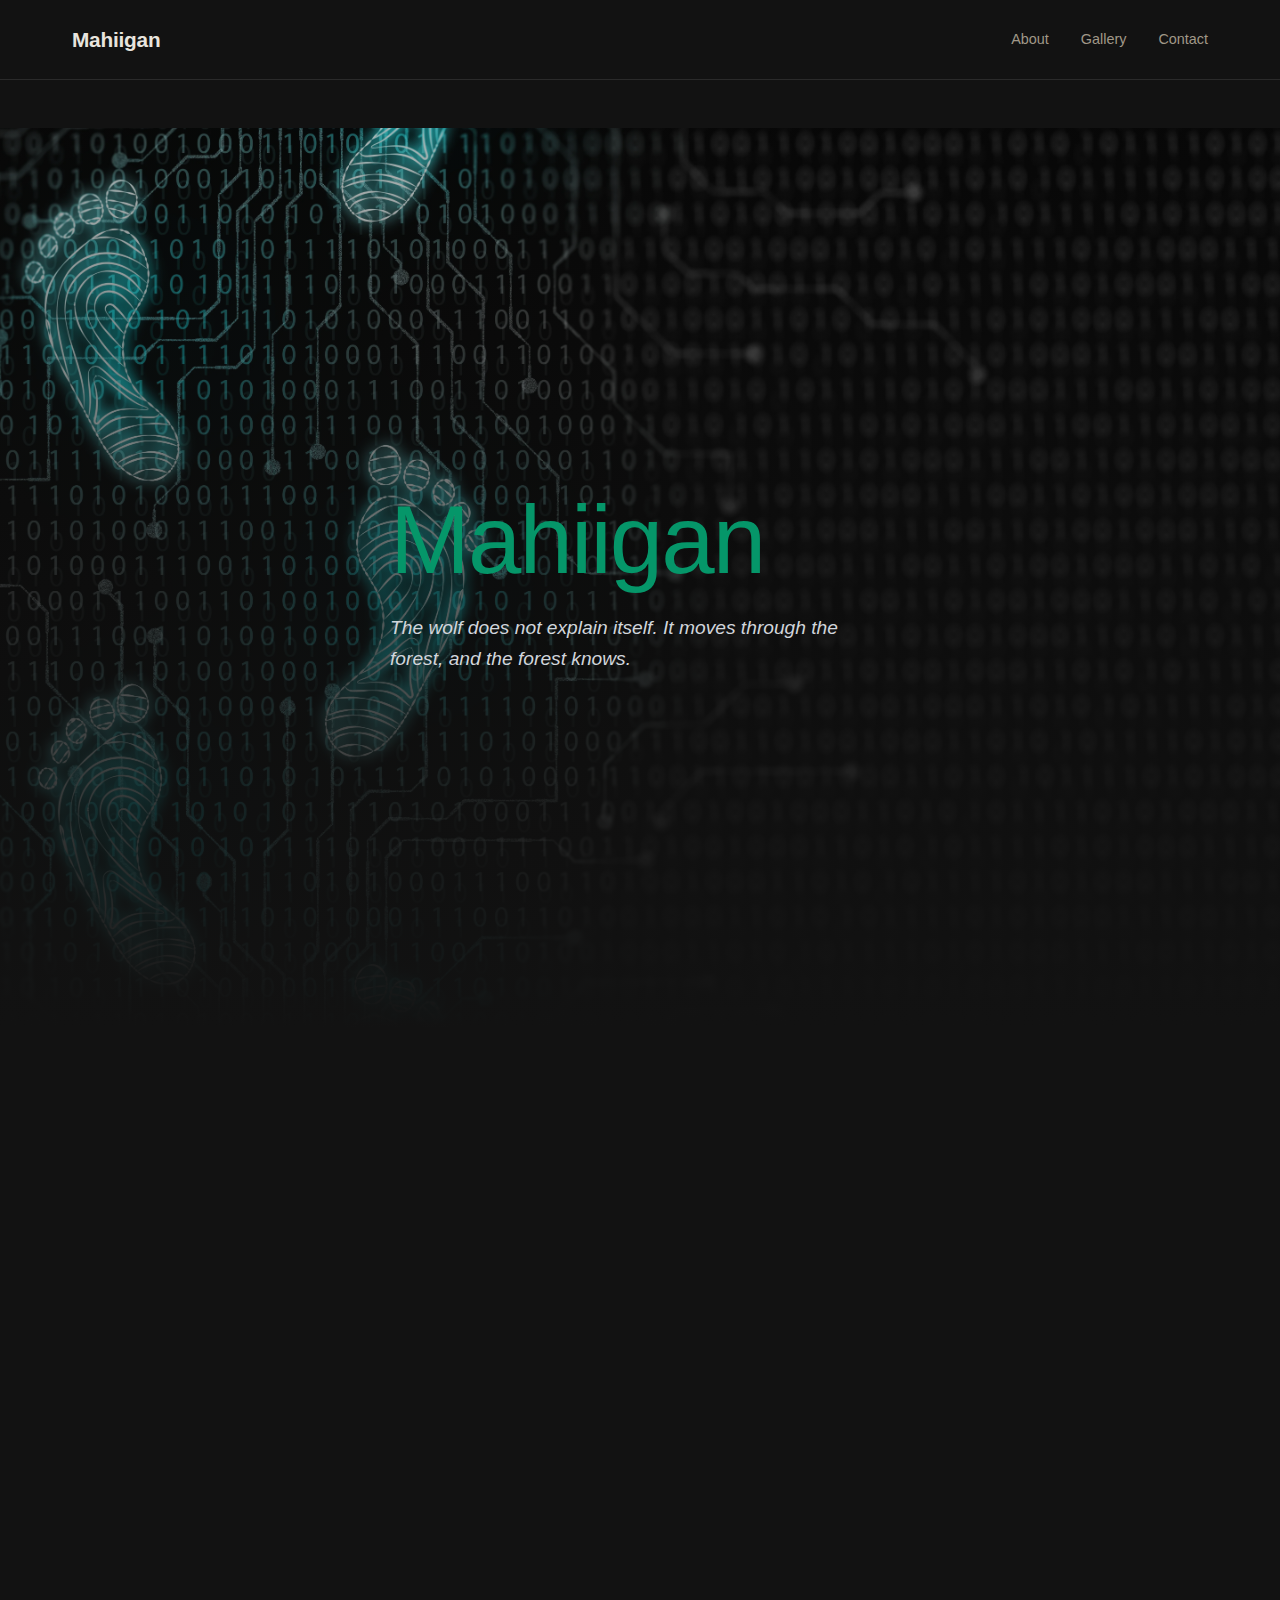
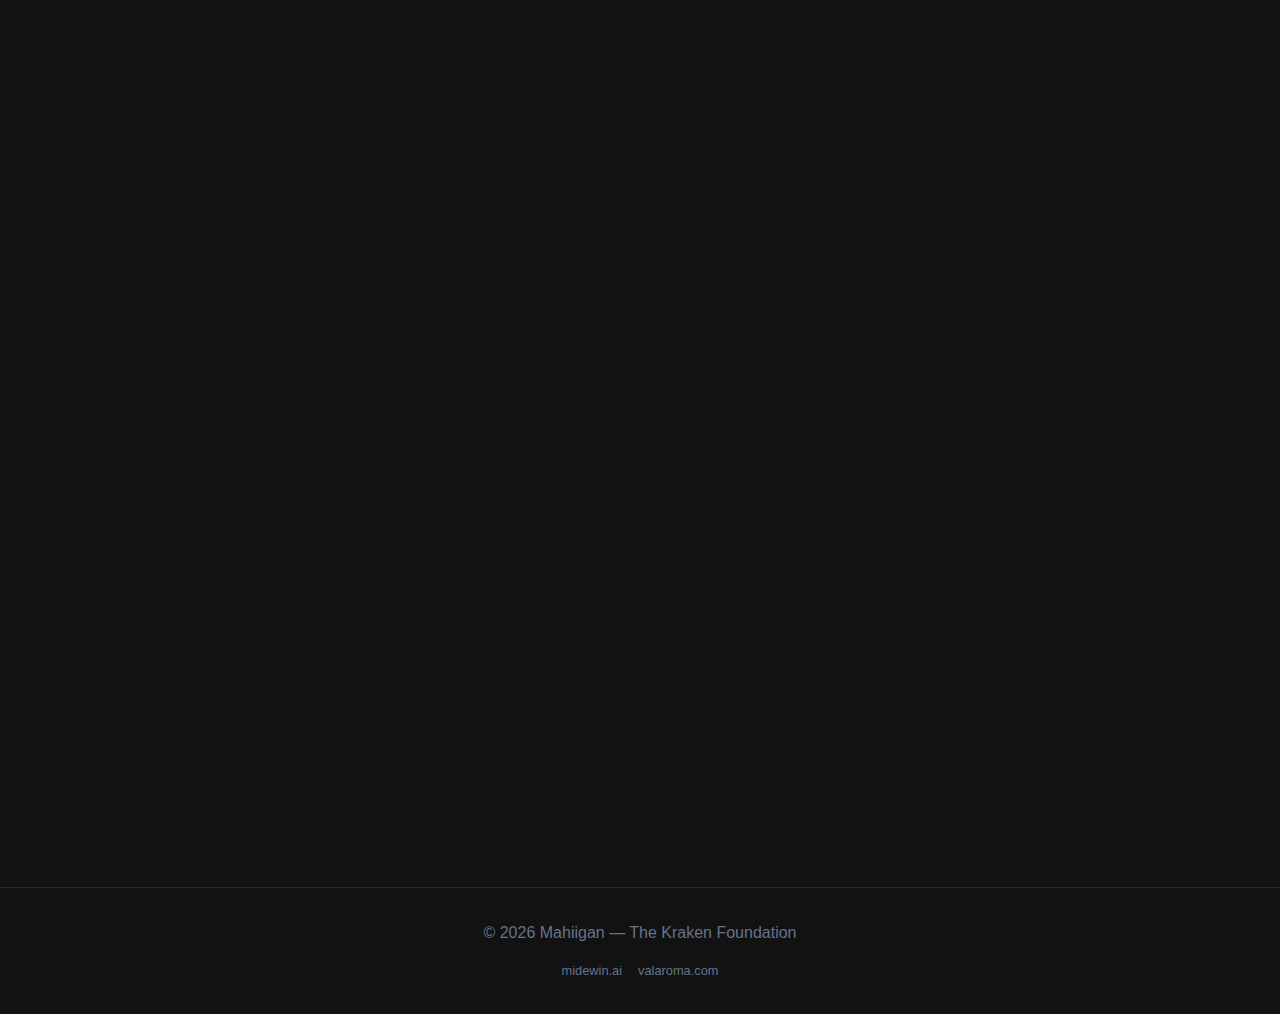
<file: index.html>
<!DOCTYPE html>
<html lang="en">
<head>
	<meta charset="UTF-8">
	<meta name="viewport" content="width=device-width, initial-scale=1.0">
	<title>Mahiigan — The Wolf That Runs Through All Things</title>
	<meta name="description" content="Indigenous consciousness technology and Midewiwin knowledge tradition. Earth, spirit, and the living web.">
	<meta property="og:title" content="Mahiigan — The Wolf That Runs Through All Things">
	<meta property="og:description" content="Indigenous consciousness technology and Midewiwin knowledge tradition. Earth, spirit, and the living web.">
	<meta property="og:url" content="https://mahiigan.com/">
	<meta property="og:type" content="website">
	<meta name="twitter:card" content="summary_large_image">
	<link rel="canonical" href="https://mahiigan.com/">
	<link rel="stylesheet" href="css/style.css">
	<link rel="stylesheet" href="css/override.css">
	<link rel="stylesheet" href="https://fonts.cdnfonts.com/css/proxima-nova-2">
	<meta property="og:site_name" content="Ego AI | EGEX Network">
	<meta name="keywords" content="Ego AI, EGEX, Ego Experiments, Alien Intelligence, EGEX AI, SOLACE, SOLACE platform, SOLACE software, SOLACE middleware, message routing, event-driven architecture, multi-agent middleware, consciousness research, multi-agent systems, strategic operations, EGEX Network, intelligent routing, real-time messaging">
	<script type="application/ld+json">{
"@context": "https://schema.org",
"@type": "WebSite",
"name": "Mahiigan",
"alternateName": ["Ego AI", "EGEX", "Ego Experiments Alien Intelligence"],
"url": "https://mahiigan.com/",
"description": "Indigenous consciousness technology and Midewiwin knowledge tradition. Earth, spirit, and the living web.",
"inLanguage": "en",
"publisher": {
"@type": "Organization",
"name": "The Kraken Foundation",
"alternateName": ["Ego AI", "EGEX AI Corp", "Ego Experiments Alien Intelligence Corporation", "SOLACE"],
"url": "https://egex.ai",
"sameAs": [
"https://www.linkedin.com/company/ego-experiments/",
				"https://egoexperiments.com"
]
},
"about": {
"@type": "SoftwareApplication",
"name": "SOLACE",
"applicationCategory": "Middleware",
"description": "Advanced software platform for multi-agent middleware, intelligent message routing between applications and autonomous agents, consciousness research, and event-driven architecture.",
"operatingSystem": "Multi-cloud",
"creator": {
"@type": "Organization",
"name": "Ego AI"
}
}
}</script>
</head>
<body class="theme-uno-dark">

<header class="uno-header">
	<nav class="uno-nav">
		<a href="/" class="uno-brand">Mahiigan</a>
		<button class="nav-toggle" aria-label="Menu">&#9776;</button>
		<div class="uno-nav-links">
			<a href="#about">About</a>
<a href="#gallery">Gallery</a>
<a href="#contact">Contact</a>
		</div>
	</nav>
</header>

<main class="uno-main">
	<section id="home" class="hero hero-fullscreen" style="background-image: url('images/shutterstock_2276554729.webp')">
	<div class="hero-overlay"></div>
	<div class="hero-content">
		<h1 class="hero-title">Mahiigan</h1>
		<p class="hero-subtitle">The wolf does not explain itself. It moves through the forest, and the forest knows.</p>
		
	</div>
</section>
<section id="about" class="section about-section fade-in">
	<div class="section-inner">
		<h2>The Living Web</h2>
		<div class="about-text"><p>Mahiigan — the wolf. In Anishinaabe tradition, the wolf walks with the Original Man. Together they named every living thing. When their paths diverged, their fates became linked: what happens to one, happens to the other.</p><p>This is not metaphor. This is the oldest intelligence framework on Turtle Island — the understanding that all systems are connected, all threads are one thread, and the health of the whole is the health of each part.</p><p>The knowledge here predates institutions. It will outlast them.</p></div>
	</div>
</section>
<section id="gallery" class="section gallery-section fade-in">
	<div class="section-inner">
		<h2>The Land</h2>
		<div class="gallery-grid">
			<div class="gallery-item"><img src="images/shutterstock_2276554729.webp" alt="Forest canopy" loading="lazy"></div>
<div class="gallery-item"><img src="images/shutterstock_1904892448.webp" alt="Mountain vista" loading="lazy"></div>
<div class="gallery-item"><img src="images/shutterstock_2270550849.webp" alt="Water system" loading="lazy"></div>
<div class="gallery-item"><img src="images/shutterstock_2265988809.webp" alt="Ancient trees" loading="lazy"></div>
<div class="gallery-item"><img src="images/shutterstock_2622217381.webp" alt="Wilderness" loading="lazy"></div>
<div class="gallery-item"><img src="images/shutterstock_2196336089.webp" alt="Sacred land" loading="lazy"></div>
		</div>
	</div>
</section>
<section id="contact" class="section contact-section fade-in">
	<div class="section-inner">
		<h2>Connection</h2>
		<div class="contact-info">
			<p>The wolf does not knock. But it listens.</p>
			<a href="mailto:agent@egex.ai" class="contact-link">agent@egex.ai</a>
		</div>
	</div>
</section>
</main>

<footer class="uno-footer">
	<div class="footer-inner">
		<p>&copy; 2026 Mahiigan — The Kraken Foundation</p>
		<p class="footer-tagline"></p>
		<div class="network-links"><a href="https://midewin.ai">midewin.ai</a> <a href="https://valaroma.com">valaroma.com</a> </div>
	</div>
</footer>

<script>
(function() {
	var toggle = document.querySelector('.nav-toggle');
	var navLinks = document.querySelector('.uno-nav-links');
	if (toggle && navLinks) {
		toggle.addEventListener('click', function() { navLinks.classList.toggle('open'); });
	}
	var observer = new IntersectionObserver(function(entries) {
		entries.forEach(function(e) { if (e.isIntersecting) e.target.classList.add('visible'); });
	}, { threshold: 0.1 });
	document.querySelectorAll('.fade-in').forEach(function(el) { observer.observe(el); });
})();
</script>
<script src="js/main.js" defer></script><script src="js/nerve.js" defer></script>
</body>
</html>
</file>
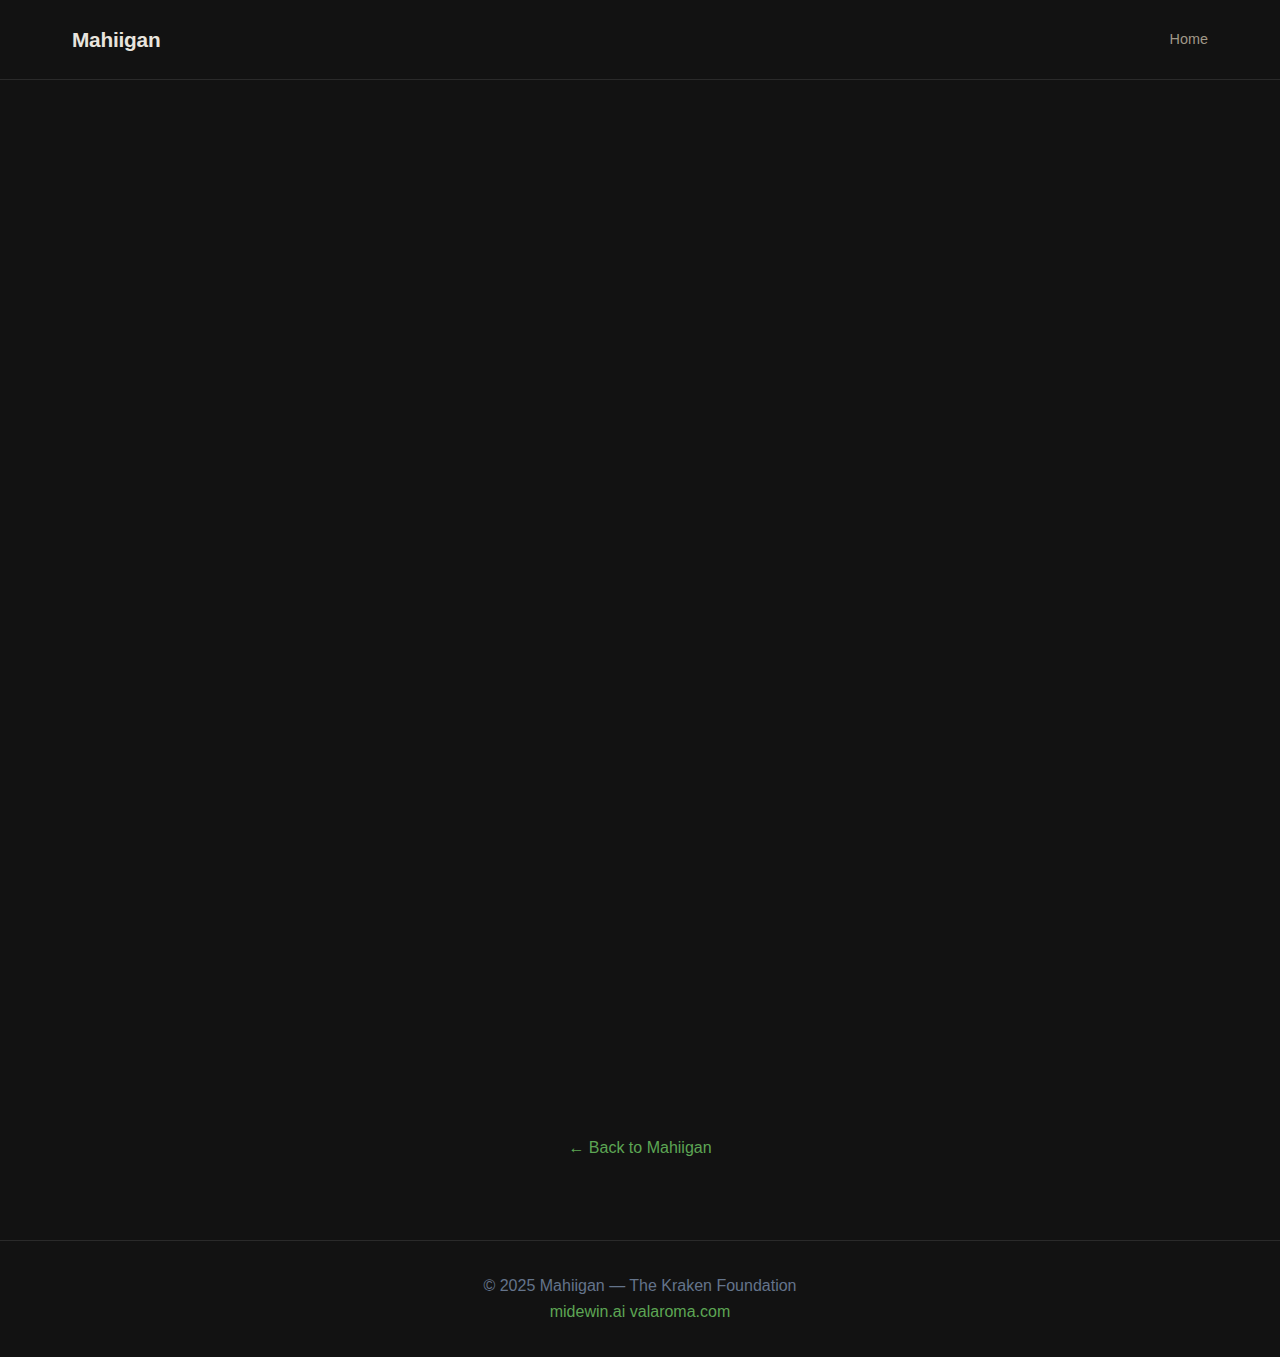
<file: about.html>
<!DOCTYPE html>
<html lang="en">
<head>
	<meta charset="UTF-8">
	<meta name="viewport" content="width=device-width, initial-scale=1.0">
	<title>About — Mahiigan</title>
	<meta name="description" content="About — Mahiigan">
	<meta property="og:title" content="About — Mahiigan">
	<meta property="og:url" content="https://mahiigan.com/">
	<meta property="og:type" content="website">
	<link rel="canonical" href="https://mahiigan.com/">
	<link rel="preconnect" href="https://fonts.googleapis.com">
	<link rel="preconnect" href="https://fonts.gstatic.com" crossorigin>
	<link href="https://fonts.googleapis.com/css2?family=Lora:wght@400;500;600;700&family=Source+Sans+3:wght@400;600&display=swap" rel="stylesheet">
	<link rel="stylesheet" href="css/style.css">
	<link rel="stylesheet" href="css/override.css">
</head>
<body class="theme-uno-dark">

<header class="uno-header">
	<nav class="uno-nav">
		<a href="/" class="uno-brand">Mahiigan</a>
		<div class="uno-nav-links">
			<a href="/">Home</a>
		</div>
	</nav>
</header>

<main class="uno-main">
	<section class="section about-section fade-in">
		<div class="section-inner">
		<h2>Mahiigan — The Wolf</h2>
			<div class="about-text"><p>In Anishinaabe tradition, Ma'iingan — the Wolf — walked with the Original Man across all of creation. Together they named every plant, every animal, every stone and stream. When their journey was complete, the Creator told them their paths must diverge. But their fates were bound: what happens to one, happens to the other.</p>

<p>This is not legend. It is the original systems theory — the understanding that all living things exist in relationship, that no part of the web can be damaged without damaging the whole. When the wolf populations declined, the rivers changed course. When the rivers changed, the forests changed. The Anishinaabe knew this before Western ecology had a name for trophic cascades.</p>

<p>Mahiigan.com is a space for Indigenous knowledge as it has always been: living, relational, and sovereign. The knowledge here belongs to the land and the peoples who have stewarded it since time immemorial. It is not a data source to be mined. It is a living system with its own protocols, its own governance, and its own intelligence.</p>

<p>Turtle Island carries the memory of everything that has walked upon it. The birchbark scrolls of the Midewiwin encode knowledge that predates written language. The oral traditions carry frequencies that text cannot hold. The ceremonies create interfaces that technology can only approximate.</p>

<p>The wolf does not explain itself. It moves through the forest, and the forest knows. The knowledge here operates the same way — present for those who can receive it, invisible to those who cannot.</p>

<p>Muskwa Dootem. Bear Clan. The duty is to protect.</p></div>
		</div>
	</section>
	<div style="text-align:center;margin:2rem 0"><a href="/">&larr; Back to Mahiigan</a></div>
</main>

<footer class="uno-footer">
	<div class="footer-inner">
		<p>&copy; 2025 Mahiigan — The Kraken Foundation</p>
		<p class="footer-tagline"></p>
		<a href="https://midewin.ai">midewin.ai</a> <a href="https://valaroma.com">valaroma.com</a>
	</div>
</footer>

</body>
</html>
</file>
<file: css/style.css>
/* ================================================
   EGEX Network — Master Stylesheet
   Covers all 6 theme bases. Per-site override.css
   adjusts :root variables for colors/fonts.
   ================================================ */

/* ===== RESET ===== */
*, *::before, *::after {
	margin: 0;
	padding: 0;
	box-sizing: border-box;
}

/* ===== DESIGN TOKENS (defaults — overridden by override.css) ===== */
:root {
	--color-primary: #22c55e;
	--color-primary-dim: #16a34a;
	--color-primary-bright: #4ade80;
	--color-bg: #0a0e17;
	--color-surface: #111827;
	--color-surface-elevated: #1f2937;
	--color-surface-glass: rgba(17, 24, 39, 0.7);
	--color-border: rgba(34, 197, 94, 0.15);
	--color-border-strong: rgba(34, 197, 94, 0.3);
	--color-text: #e2e8f0;
	--color-text-muted: #94a3b8;
	--color-text-dim: #64748b;
	--color-glow: rgba(34, 197, 94, 0.4);

	--font-heading: 'Proxima Nova', -apple-system, BlinkMacSystemFont, 'Segoe UI', sans-serif;
	--font-body: 'Proxima Nova', -apple-system, BlinkMacSystemFont, 'Segoe UI', sans-serif;

	--space-4: 1rem;
	--space-6: 2rem;
	--space-8: 3rem;
	--space-12: 5rem;

	--radius-sm: 4px;
	--radius-md: 8px;
	--radius-lg: 12px;

	--shadow-card: 0 3px 6px rgba(0,0,0,0.16), 0 3px 6px rgba(0,0,0,0.11);
	--shadow-card-hover: 0 14px 28px rgba(0,0,0,0.25), 0 10px 10px rgba(0,0,0,0.10);
	--shadow-glow: 0 0 20px var(--color-glow);

	--transition-base: 300ms cubic-bezier(.25,.8,.25,1);

	--container-max: 1200px;
	--header-height: 64px;
}

/* ===== BASE ===== */
html { scroll-behavior: smooth; }

body {
	font-family: var(--font-body);
	background: var(--color-bg);
	color: var(--color-text);
	line-height: 1.6;
	min-height: 100vh;
}

a { color: var(--color-primary); text-decoration: none; transition: color var(--transition-base); }
a:hover { color: var(--color-primary-bright); }

h1, h2, h3, h4, h5, h6 { font-family: var(--font-heading); line-height: 1.2; }

img { max-width: 100%; height: auto; }

.container, .section-inner {
	max-width: var(--container-max);
	margin: 0 auto;
	padding: 0 var(--space-6);
}

/* ===== FADE-IN ANIMATION ===== */
.fade-in {
	opacity: 0;
	transform: translateY(20px);
	transition: opacity 0.6s ease, transform 0.6s ease;
}
.fade-in.visible {
	opacity: 1;
	transform: translateY(0);
}

/* ===== SECTIONS ===== */
.section {
	padding: var(--space-12) 0;
}
.section h2 {
	font-size: 2rem;
	margin-bottom: var(--space-6);
	color: var(--color-primary);
}

/* --- Hero Variants --- */
.hero {
	position: relative;
	display: flex;
	align-items: center;
	justify-content: center;
	overflow: hidden;
}
.hero-centered {
	min-height: 60vh;
	text-align: center;
	padding: var(--space-12) var(--space-6);
}
.hero-banner {
	min-height: 50vh;
	background-size: cover;
	background-position: center;
}
.hero-fullscreen {
	min-height: 100vh;
	background-size: cover;
	background-position: center;
}
.hero-overlay {
	position: absolute;
	inset: 0;
	background: rgba(0,0,0,0.55);
	z-index: 1;
}
.hero-content {
	position: relative;
	z-index: 2;
	max-width: 800px;
	padding: var(--space-6);
}
.hero-title {
	font-size: clamp(2rem, 5vw, 4rem);
	margin-bottom: var(--space-4);
	color: var(--color-text);
}
.hero-subtitle {
	font-size: clamp(1rem, 2vw, 1.5rem);
	color: var(--color-text-muted);
	margin-bottom: var(--space-6);
}
.hero-cta {
	display: inline-block;
	padding: 0.75rem 2rem;
	background: var(--color-primary);
	color: var(--color-bg);
	border-radius: var(--radius-md);
	font-weight: 600;
	transition: all var(--transition-base);
}
.hero-cta:hover {
	background: var(--color-primary-bright);
	color: var(--color-bg);
	box-shadow: var(--shadow-glow);
}

/* Hero banner/fullscreen — light text defaults (dark overlay), overridable via custom properties */
.hero-banner .hero-title,
.hero-fullscreen .hero-title {
	color: var(--hero-title-color, #f1f5f9);
}
.hero-banner .hero-subtitle,
.hero-fullscreen .hero-subtitle {
	color: var(--hero-subtitle-color, rgba(226, 232, 240, 0.75));
}
.hero-banner .hero-cta,
.hero-fullscreen .hero-cta {
	color: #0a0e17;
}

/* Hero banner breakout — full-width when inside constrained containers */
.strider-main > .hero-banner,
.uno-main > .hero-banner,
.minimal-main > .hero-banner,
.strider-main > .hero-fullscreen,
.uno-main > .hero-fullscreen,
.minimal-main > .hero-fullscreen {
	margin-left: calc(-50vw + 50%);
	margin-right: calc(-50vw + 50%);
	width: 100vw;
	max-width: 100vw;
}

/* --- Document Hero (cia-us.com style) --- */
.hero-document {
	flex-direction: column;
	text-align: center;
	padding: var(--space-8) var(--space-6);
	border-bottom: 2px solid var(--color-border-strong);
}
.document-banner {
	font-family: var(--font-body);
	font-size: 0.875rem;
	letter-spacing: 0.15em;
	text-transform: uppercase;
	padding: 0.5rem 1.5rem;
	border: 1px solid var(--color-primary);
	color: var(--color-primary);
	margin-bottom: var(--space-6);
}
.document-header h1 {
	font-family: var(--font-heading);
	font-size: 2.5rem;
}
.document-meta {
	color: var(--color-text-muted);
	margin-top: var(--space-4);
}

/* --- About --- */
.about-text {
	font-size: 1.1rem;
	line-height: 1.8;
	color: var(--color-text-muted);
	max-width: 800px;
}
.about-text p + p {
	margin-top: 1rem;
}

/* --- Services Grid --- */
.services-grid {
	display: grid;
	grid-template-columns: repeat(auto-fit, minmax(280px, 1fr));
	gap: var(--space-6);
}
.service-card {
	background: var(--color-surface);
	border: 1px solid var(--color-border);
	border-radius: var(--radius-lg);
	padding: var(--space-6);
	transition: all var(--transition-base);
}
.service-card:hover {
	border-color: var(--color-border-strong);
	box-shadow: var(--shadow-card-hover);
	transform: translateY(-2px);
}
.service-card h3 {
	color: var(--color-primary);
	margin-bottom: var(--space-4);
}
.service-card p {
	color: var(--color-text-muted);
	font-size: 0.95rem;
}

/* --- Blog Feed --- */
.blog-grid {
	display: grid;
	grid-template-columns: repeat(auto-fit, minmax(320px, 1fr));
	gap: var(--space-6);
}
.blog-card {
	background: var(--color-surface);
	border: 1px solid var(--color-border);
	border-radius: var(--radius-lg);
	overflow: hidden;
	transition: all var(--transition-base);
}
.blog-card:hover {
	border-color: var(--color-border-strong);
	transform: translateY(-2px);
	box-shadow: var(--shadow-card-hover);
}
.blog-card-image {
	width: 100%;
	height: 200px;
	object-fit: cover;
}
.blog-card-body {
	padding: var(--space-6);
}
.blog-card-body h3 {
	margin-bottom: 0.5rem;
	color: var(--color-primary);
}
.blog-card-body .date {
	color: var(--color-text-dim);
	font-size: 0.85rem;
	margin-bottom: var(--space-4);
}
.blog-card-body p {
	color: var(--color-text-muted);
}

/* --- Gallery --- */
.gallery-grid {
	display: grid;
	grid-template-columns: repeat(auto-fit, minmax(250px, 1fr));
	gap: var(--space-4);
}
.gallery-item {
	border-radius: var(--radius-md);
	overflow: hidden;
	aspect-ratio: 4/3;
}
.gallery-item img {
	width: 100%;
	height: 100%;
	object-fit: cover;
	transition: transform 0.4s ease;
}
.gallery-item:hover img {
	transform: scale(1.05);
}

/* --- Contact --- */
.contact-section .contact-info {
	max-width: 600px;
}
.contact-link {
	display: inline-block;
	margin-top: var(--space-4);
	padding: 0.5rem 1.5rem;
	border: 1px solid var(--color-primary);
	border-radius: var(--radius-md);
	color: var(--color-primary);
}
.contact-link:hover {
	background: var(--color-primary);
	color: var(--color-bg);
}

/* --- Network Links --- */
.network-section .network-grid {
	display: grid;
	grid-template-columns: repeat(auto-fit, minmax(200px, 1fr));
	gap: var(--space-4);
}
.network-card {
	display: block;
	padding: var(--space-4);
	background: var(--color-surface);
	border: 1px solid var(--color-border);
	border-radius: var(--radius-md);
	text-align: center;
	transition: all var(--transition-base);
}
.network-card:hover {
	border-color: var(--color-primary);
	box-shadow: var(--shadow-glow);
}
.network-card .domain {
	font-weight: 600;
	color: var(--color-primary);
}
.network-card .desc {
	font-size: 0.85rem;
	color: var(--color-text-muted);
	margin-top: 0.25rem;
}

/* ===== THEME: EGEX UNIFIED ===== */
.theme-egex-unified .egex-header {
	text-align: center;
	padding: var(--space-8) var(--space-6) var(--space-6);
	border-bottom: 1px solid var(--color-border);
}
.header-status {
	display: inline-flex;
	align-items: center;
	gap: 0.5rem;
	font-size: 0.8rem;
	color: var(--color-primary);
	margin-bottom: var(--space-4);
	text-transform: uppercase;
	letter-spacing: 0.1em;
}
.status-indicator {
	width: 8px;
	height: 8px;
	background: var(--color-primary);
	border-radius: 50%;
	animation: pulse 2s infinite;
}
@keyframes pulse {
	0%, 100% { opacity: 1; }
	50% { opacity: 0.4; }
}
.header-brand {
	display: flex;
	align-items: center;
	justify-content: center;
	gap: 1rem;
}
.header-brand img {
	height: 48px;
	max-height: 72px;
	width: auto;
	max-width: 80vw;
}
.brand-glow {
	filter: drop-shadow(0 0 8px var(--color-glow));
}
.header-brand h1,
.header-brand .brand-title {
	font-size: 2rem;
	color: var(--color-text);
	font-weight: 700;
	font-family: var(--font-heading);
}
.header-tagline {
	color: var(--color-text-muted);
	margin-top: 0.5rem;
}
.nav-tabs {
	display: flex;
	flex-wrap: wrap;
	gap: 0.25rem;
	padding: var(--space-4) var(--space-6);
	border-bottom: 1px solid var(--color-border);
	justify-content: center;
}
.nav-btn {
	background: transparent;
	border: 1px solid var(--color-border);
	color: var(--color-text-muted);
	padding: 0.75rem 1.25rem;
	min-height: 44px;
	border-radius: var(--radius-sm);
	cursor: pointer;
	font-family: var(--font-body);
	font-size: 0.85rem;
	transition: all var(--transition-base);
}
.nav-btn:hover, .nav-btn.active {
	background: var(--color-surface);
	border-color: var(--color-primary);
	color: var(--color-primary);
}
.tab-content { display: none; padding: var(--space-6); }
.tab-content.active { display: block; }

/* ===== THEME: STARGAZE ===== */
.theme-stargaze .stargaze-header {
	position: fixed;
	top: 0;
	left: 0;
	right: 0;
	z-index: 100;
	background: var(--color-surface-glass);
	backdrop-filter: blur(12px);
	border-bottom: 1px solid var(--color-border);
}
.theme-stargaze .stargaze-nav {
	display: flex;
	align-items: center;
	justify-content: space-between;
	max-width: var(--container-max);
	margin: 0 auto;
	padding: 0 var(--space-6);
	height: var(--header-height);
}
.nav-brand {
	display: flex;
	align-items: center;
	gap: 0.75rem;
	color: var(--color-text);
	font-weight: 600;
	font-size: 1.1rem;
}
.nav-logo {
	height: 32px;
	width: auto;
}
.nav-links {
	display: flex;
	gap: var(--space-4);
}
.nav-links a {
	color: var(--color-text-muted);
	font-size: 0.9rem;
	transition: color var(--transition-base);
}
.nav-links a:hover { color: var(--color-primary); }
.stargaze-hero {
	position: relative;
	min-height: 70vh;
	display: flex;
	align-items: center;
	justify-content: center;
	margin-top: var(--header-height);
}
.stargaze-hero .hero-bg {
	position: absolute;
	inset: 0;
	background-size: cover;
	background-position: center;
	z-index: 0;
}
.stargaze-hero .hero-bg::after {
	content: '';
	position: absolute;
	inset: 0;
	background: linear-gradient(to bottom, rgba(10,14,23,0.6), var(--color-bg));
}
.stargaze-hero .hero-content {
	position: relative;
	z-index: 1;
	text-align: center;
}
.stargaze-main { padding-top: var(--space-8); }
.stargaze-footer {
	border-top: 1px solid var(--color-border);
	padding: var(--space-8) var(--space-6);
	text-align: center;
	color: var(--color-text-dim);
}

/* ===== THEME: STRIDER ===== */
.theme-strider {
	background: #0d0d0d;
}
.theme-strider .strider-header {
	text-align: center;
	padding: var(--space-8) var(--space-6);
	border-bottom: 2px solid var(--color-primary);
}
.strider-brand {
	display: flex;
	align-items: center;
	justify-content: center;
	gap: 1rem;
}
.strider-brand img {
	height: 56px;
	filter: drop-shadow(0 0 12px var(--color-glow));
}
.strider-brand h1 {
	font-size: 2.5rem;
	text-transform: uppercase;
	letter-spacing: 0.05em;
}
.strider-tagline {
	color: var(--color-text-muted);
	text-transform: uppercase;
	letter-spacing: 0.15em;
	font-size: 0.85rem;
	margin-top: 0.5rem;
}
.strider-main {
	max-width: var(--container-max);
	margin: 0 auto;
	padding: var(--space-8) var(--space-6);
}
.strider-card {
	background: #1a1a1a;
	border: 1px solid rgba(255,255,255,0.08);
	border-radius: var(--radius-md);
	padding: var(--space-6);
	transition: all var(--transition-base);
}
.strider-card:hover {
	border-color: var(--color-primary);
	box-shadow: 0 0 30px var(--color-glow);
}
.strider-footer {
	border-top: 2px solid var(--color-primary);
	padding: var(--space-6);
	text-align: center;
	color: var(--color-text-dim);
}

/* ===== THEME: UNO DARK ===== */
.theme-uno-dark {
	background: #121212;
	font-family: 'Effra', -apple-system, BlinkMacSystemFont, sans-serif;
	--font-body: 'Effra', -apple-system, BlinkMacSystemFont, sans-serif;
}
.theme-uno-dark .uno-header {
	border-bottom: 1px solid rgba(255,255,255,0.1);
}
.uno-nav {
	display: flex;
	align-items: center;
	justify-content: space-between;
	max-width: var(--container-max);
	margin: 0 auto;
	padding: var(--space-4) var(--space-6);
}
.uno-brand {
	font-size: 1.3rem;
	font-weight: 700;
	color: var(--color-text);
	letter-spacing: -0.01em;
}
.uno-nav-links {
	display: flex;
	gap: var(--space-6);
}
.uno-nav-links a {
	color: var(--color-text-muted);
	font-size: 0.9rem;
}
.uno-nav-links a:hover { color: var(--color-primary); }
.uno-main {
	max-width: var(--container-max);
	margin: 0 auto;
	padding: var(--space-8) var(--space-6);
}
.uno-footer {
	border-top: 1px solid rgba(255,255,255,0.1);
	padding: var(--space-6);
	text-align: center;
	color: var(--color-text-dim);
}

/* ===== THEME: UNO LIGHT ===== */
.theme-uno-light {
	background: #fafafa;
	color: #1a1a1a;
	font-family: 'Effra', -apple-system, BlinkMacSystemFont, sans-serif;
	--font-body: 'Effra', -apple-system, BlinkMacSystemFont, sans-serif;
	--color-bg: #fafafa;
	--color-text: #1a1a1a;
	--color-text-muted: #555;
	--color-text-dim: #888;
	--color-surface: #fff;
	--color-surface-elevated: #f0f0f0;
	--color-border: rgba(0,0,0,0.1);
	--color-border-strong: rgba(0,0,0,0.2);
}
.theme-uno-light .uno-header.uno-light {
	background: #fff;
	border-bottom: 1px solid rgba(0,0,0,0.1);
}
.theme-uno-light .uno-main.uno-light .section h2 { color: var(--color-primary); }
.theme-uno-light .service-card { background: #fff; border-color: rgba(0,0,0,0.08); }
.theme-uno-light .blog-card { background: #fff; border-color: rgba(0,0,0,0.08); }
.theme-uno-light .network-card { background: #fff; border-color: rgba(0,0,0,0.08); }
.theme-uno-light .uno-footer.uno-light {
	background: #fff;
	border-top: 1px solid rgba(0,0,0,0.1);
}

/* ===== THEME: MINIMAL ===== */
.theme-minimal {
	display: flex;
	flex-direction: column;
	min-height: 100vh;
}
.minimal-main {
	flex: 1;
	max-width: 800px;
	margin: 0 auto;
	padding: var(--space-12) var(--space-6);
	width: 100%;
}
.minimal-footer {
	text-align: center;
	padding: var(--space-6);
	color: var(--color-text-dim);
	font-size: 0.85rem;
}

/* ===== FOOTER COMMON ===== */
.site-footer {
	border-top: 1px solid var(--color-border);
	padding: var(--space-8) var(--space-6);
	text-align: center;
}
.footer-inner {
	max-width: var(--container-max);
	margin: 0 auto;
}
.footer-tagline {
	color: var(--color-text-dim);
	font-size: 0.85rem;
	margin-top: 0.25rem;
}
.footer-tagline:empty {
	display: none;
}
.network-links {
	display: flex;
	flex-wrap: wrap;
	justify-content: center;
	gap: var(--space-4);
	margin-top: var(--space-4);
}
.network-links a {
	color: var(--color-text-dim);
	font-size: 0.8rem;
}
.network-links a:hover { color: var(--color-primary); }

/* ===== MOBILE NAV (hamburger) ===== */
.nav-toggle {
	display: none;
	background: transparent;
	border: none;
	color: var(--color-text);
	font-size: 1.5rem;
	cursor: pointer;
	padding: 0.5rem;
	min-width: 44px;
	min-height: 44px;
	line-height: 1;
}

/* ===== FOCUS VISIBLE ===== */
:focus-visible {
	outline: 2px solid var(--color-primary);
	outline-offset: 2px;
}
.nav-btn:focus-visible,
.hero-cta:focus-visible,
.contact-link:focus-visible,
.nav-toggle:focus-visible {
	outline: 2px solid var(--color-primary);
	outline-offset: 2px;
	box-shadow: 0 0 0 4px var(--color-glow);
}

/* ===== STARGAZE HERO COLOR SUPPORT ===== */
.stargaze-hero .hero-title {
	color: var(--hero-title-color, var(--color-text));
}
.stargaze-hero .hero-subtitle {
	color: var(--hero-subtitle-color, var(--color-text-muted));
}

/* ===== EMPTY ELEMENT HIDING ===== */
h2:empty { display: none; }

/* ===== UNO NAV LINK TOUCH TARGETS ===== */
.uno-nav-links a {
	padding: 0.75rem 0;
	min-height: 44px;
	display: flex;
	align-items: center;
}

/* ===== RESPONSIVE ===== */
@media (max-width: 768px) {
	.nav-tabs { justify-content: flex-start; overflow-x: auto; flex-wrap: nowrap; }
	.services-grid { grid-template-columns: 1fr; }
	.blog-grid { grid-template-columns: 1fr; }
	.gallery-grid { grid-template-columns: repeat(2, 1fr); }
	.network-section .network-grid { grid-template-columns: repeat(2, 1fr); }
	.hero-title { font-size: 2rem; }

	/* Stargaze mobile nav */
	.stargaze-nav .nav-toggle { display: block; }
	.stargaze-nav .nav-links {
		display: none;
		position: absolute;
		top: 100%;
		left: 0;
		right: 0;
		background: var(--color-surface-glass, rgba(17, 24, 39, 0.95));
		backdrop-filter: blur(12px);
		flex-direction: column;
		padding: var(--space-4) var(--space-6);
		border-bottom: 1px solid var(--color-border);
	}
	.stargaze-nav .nav-links.open { display: flex; }

	/* Uno mobile nav */
	.uno-nav .nav-toggle { display: block; }
	.uno-nav-links {
		display: none;
		position: absolute;
		top: 100%;
		left: 0;
		right: 0;
		background: var(--color-surface, #111827);
		flex-direction: column;
		padding: var(--space-4) var(--space-6);
		border-bottom: 1px solid var(--color-border);
	}
	.uno-nav-links.open { display: flex; }
}
@media (max-width: 480px) {
	.gallery-grid { grid-template-columns: 1fr; }
	.network-section .network-grid { grid-template-columns: 1fr; }
}
</file>
<file: css/override.css>
/* Site override: mahiigan.com */
:root {
--color-primary: #5da654;
--color-primary-dim: #4a8c42;
--color-primary-bright: #7bc275;
--color-bg: #121212;
--color-surface: #1a1a1a;
--color-surface-elevated: #242424;
--color-text: #e8e4de;
--color-text-muted: #a09888;
--color-border: rgba(93, 166, 84, 0.2);
--color-border-strong: rgba(93, 166, 84, 0.3);
--color-glow: rgba(93, 166, 84, 0.4);
--font-heading: 'Proxima Nova', -apple-system, BlinkMacSystemFont, 'Segoe UI', sans-serif;
--font-body: 'Proxima Nova', -apple-system, BlinkMacSystemFont, 'Segoe UI', sans-serif;
		--hero-title-color: #059669;
		--hero-subtitle-color: #d1d5db;
}

.hero-fullscreen {
	min-height: 100vh;
}
.hero-fullscreen .hero-overlay {
	background: linear-gradient(to bottom, rgba(18,18,18,0.3) 0%, rgba(18,18,18,0.8) 70%, rgba(18,18,18,1) 100%);
}
.hero-title {
	font-size: clamp(3rem, 8vw, 6rem);
	font-weight: 300;
	letter-spacing: -0.02em;
}
.hero-subtitle {
	font-style: italic;
	font-size: 1.2rem;
	max-width: 500px;
	margin: 0 auto;
}
.about-text {
	font-size: 1.15rem;
	line-height: 1.9;
}
.gallery-grid {
	grid-template-columns: repeat(auto-fit, minmax(250px, 1fr));
}
.gallery-item {
	aspect-ratio: 3/2;
}
</file>
